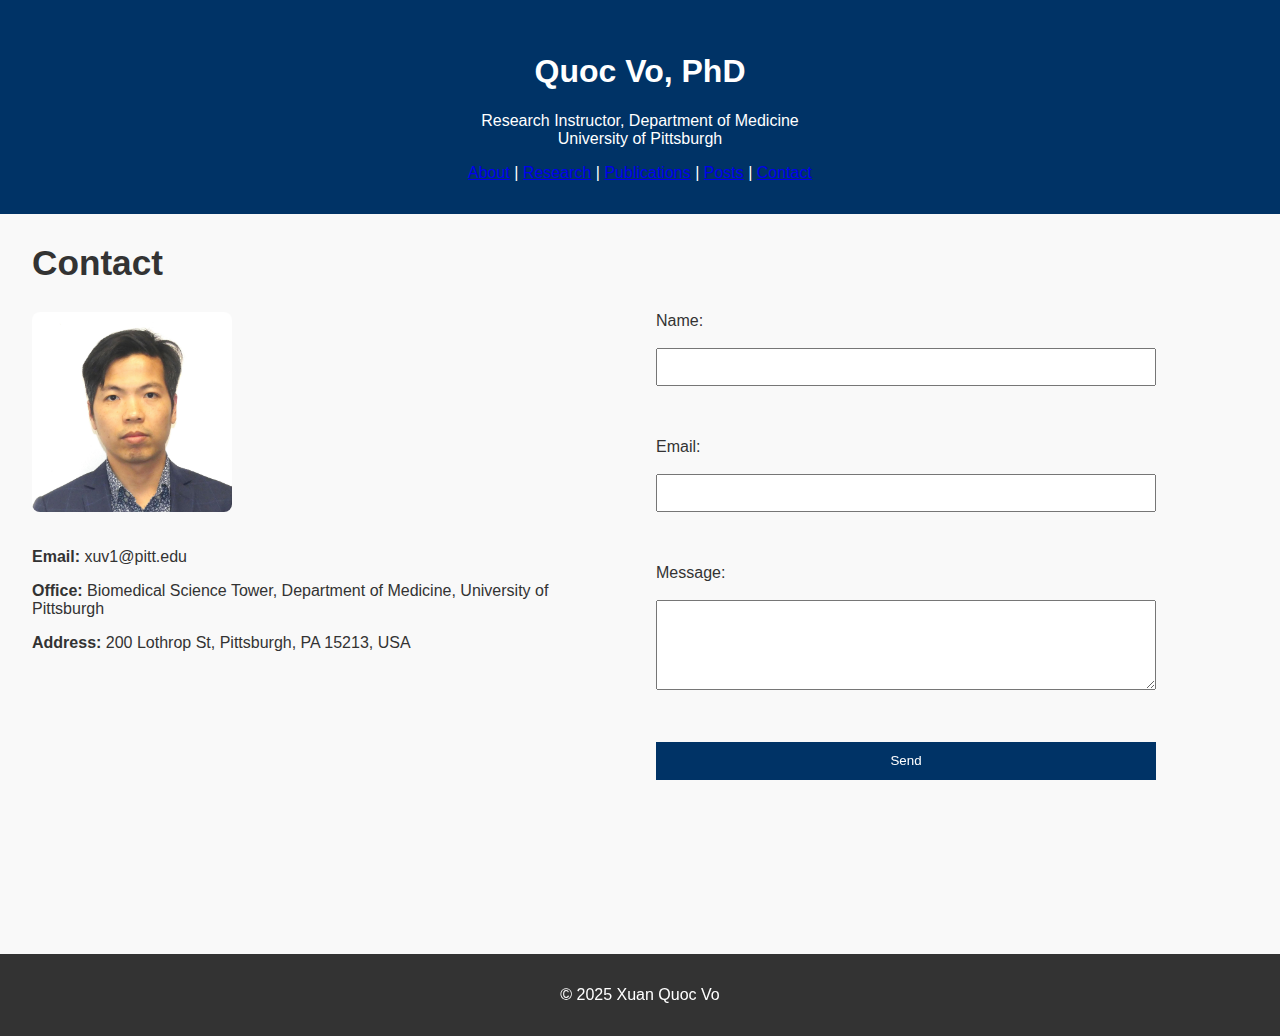
<file: contact.html>
<!DOCTYPE html>
<html lang="en">
<head>
  <meta charset="UTF-8">
  <meta name="viewport" content="width=device-width, initial-scale=1.0">
  <title>Contact - Quoc Vo</title>
  <link rel="stylesheet" href="style.css">
</head>
<body>
  <header>
    <h1>Quoc Vo, PhD</h1>
    <p>Research Instructor, Department of Medicine<br>University of Pittsburgh</p>
    <nav>
      <a href="about.html">About</a> |
      <a href="research.html">Research</a> |
      <a href="publications.html">Publications</a> |
      <a href="posts.html">Posts</a> |
      <a href="contact.html">Contact</a>
    </nav>
  </header>

  <main>
    <h2>Contact</h2>
    <div class="contact-container">
      <div class="contact-info">
        <img src="profile.jpg" alt="Xuan Quoc Vo" style="max-width: 200px; border-radius: 8px; margin-bottom: 1rem;">
        <p><strong>Email:</strong> xuv1@pitt.edu</p>
        <p><strong>Office:</strong> Biomedical Science Tower, Department of Medicine, University of Pittsburgh</p>
        <p><strong>Address:</strong> 200 Lothrop St, Pittsburgh, PA 15213, USA</p>
        <div style="margin-top: 1rem;">
          <iframe src="https://www.google.com/maps/embed?pb=!1m18!1m12!1m3!1d3021.939274570995!2d-79.96125058459245!3d40.442492979360444!2m3!1f0!2f0!3f0!3m2!1i1024!2i768!4f13.1!3m3!1m2!1s0x8834f3fd9dd066b1%3A0xc0e0eeb7e62d688!2sUniversity%20of%20Pittsburgh!5e0!3m2!1sen!2sus!4v1627045534358!5m2!1sen!2sus" width="100%" height="250" style="border:0; border-radius: 8px;" allowfullscreen="" loading="lazy"></iframe>
        </div>
      </div>

      <div class="contact-form">
        <form>
          <label for="name">Name:</label><br>
          <input type="text" id="name" name="name"><br><br>
          <label for="email">Email:</label><br>
          <input type="email" id="email" name="email"><br><br>
          <label for="message">Message:</label><br>
          <textarea id="message" name="message" rows="4"></textarea><br><br>
          <button type="submit">Send</button>
        </form>
      </div>
    </div>
  </main>

  <footer>
    <p>&copy; 2025 Xuan Quoc Vo</p>
  </footer>
</body>
</html>
</file>
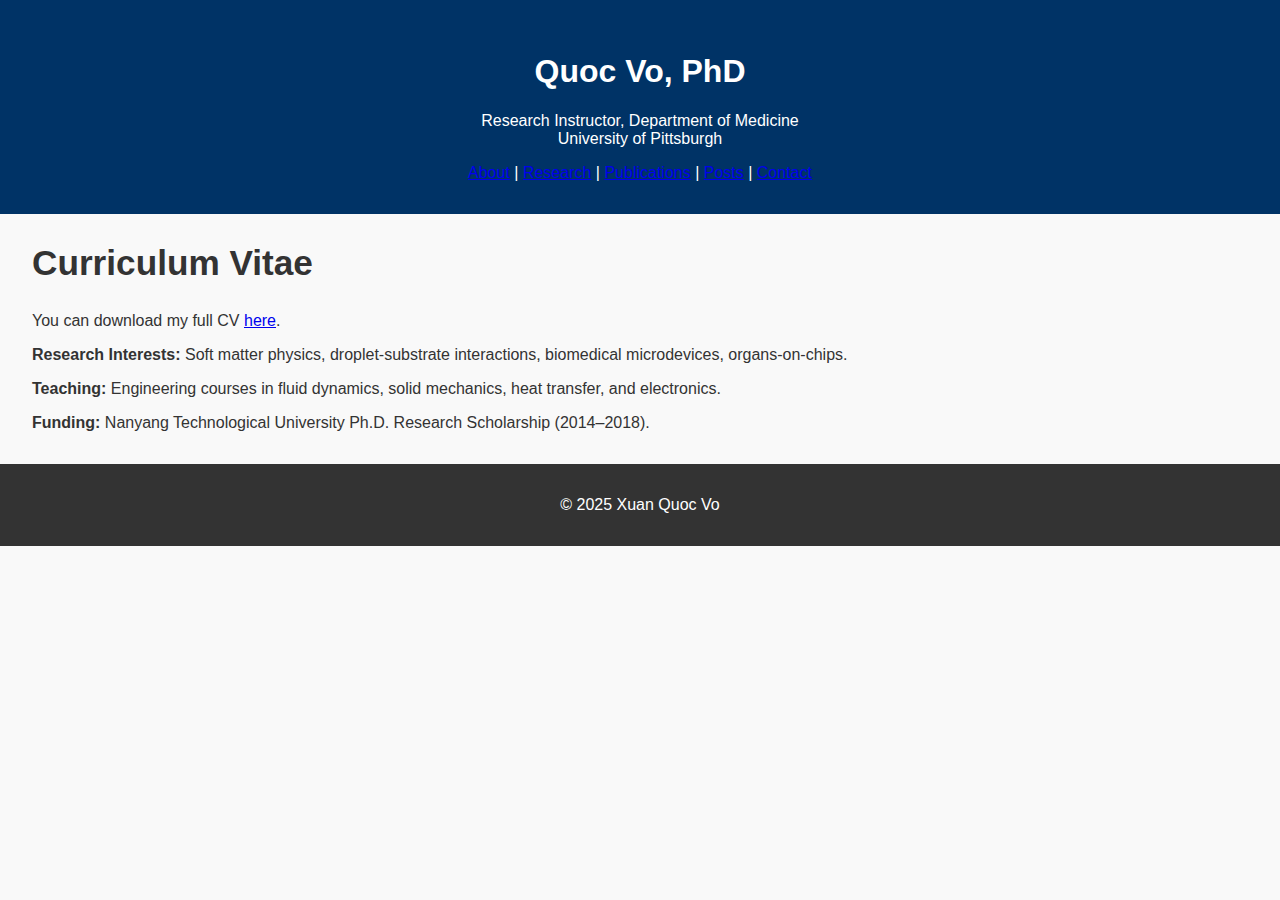
<file: posts.html>
<!DOCTYPE html>
<html lang="en">
<head>
  <meta charset="UTF-8">
  <meta name="viewport" content="width=device-width, initial-scale=1.0">
  <title>Posts - Quoc Vo</title>
  <link rel="stylesheet" href="style.css">
</head>
<body>
  <header>
    <h1>Quoc Vo, PhD</h1>
    <p>Research Instructor, Department of Medicine<br>University of Pittsburgh</p>
    <nav>
      <a href="about.html">About</a> |
      <a href="research.html">Research</a> |
      <a href="publications.html">Publications</a> |
      <a href="posts.html">Posts</a> |
      <a href="contact.html">Contact</a>
    </nav>
  </header>

  <main>
    <h2>Curriculum Vitae</h2>
    <p>You can download my full CV <a href="cv_quoc_vo.pdf" target="_blank">here</a>.</p>
    <p><strong>Research Interests:</strong> Soft matter physics, droplet-substrate interactions, biomedical microdevices, organs-on-chips.</p>
    <p><strong>Teaching:</strong> Engineering courses in fluid dynamics, solid mechanics, heat transfer, and electronics.</p>
    <p><strong>Funding:</strong> Nanyang Technological University Ph.D. Research Scholarship (2014–2018).</p>
  </main>

  <footer>
    <p>&copy; 2025 Xuan Quoc Vo</p>
  </footer>
</body>
</html>
</file>
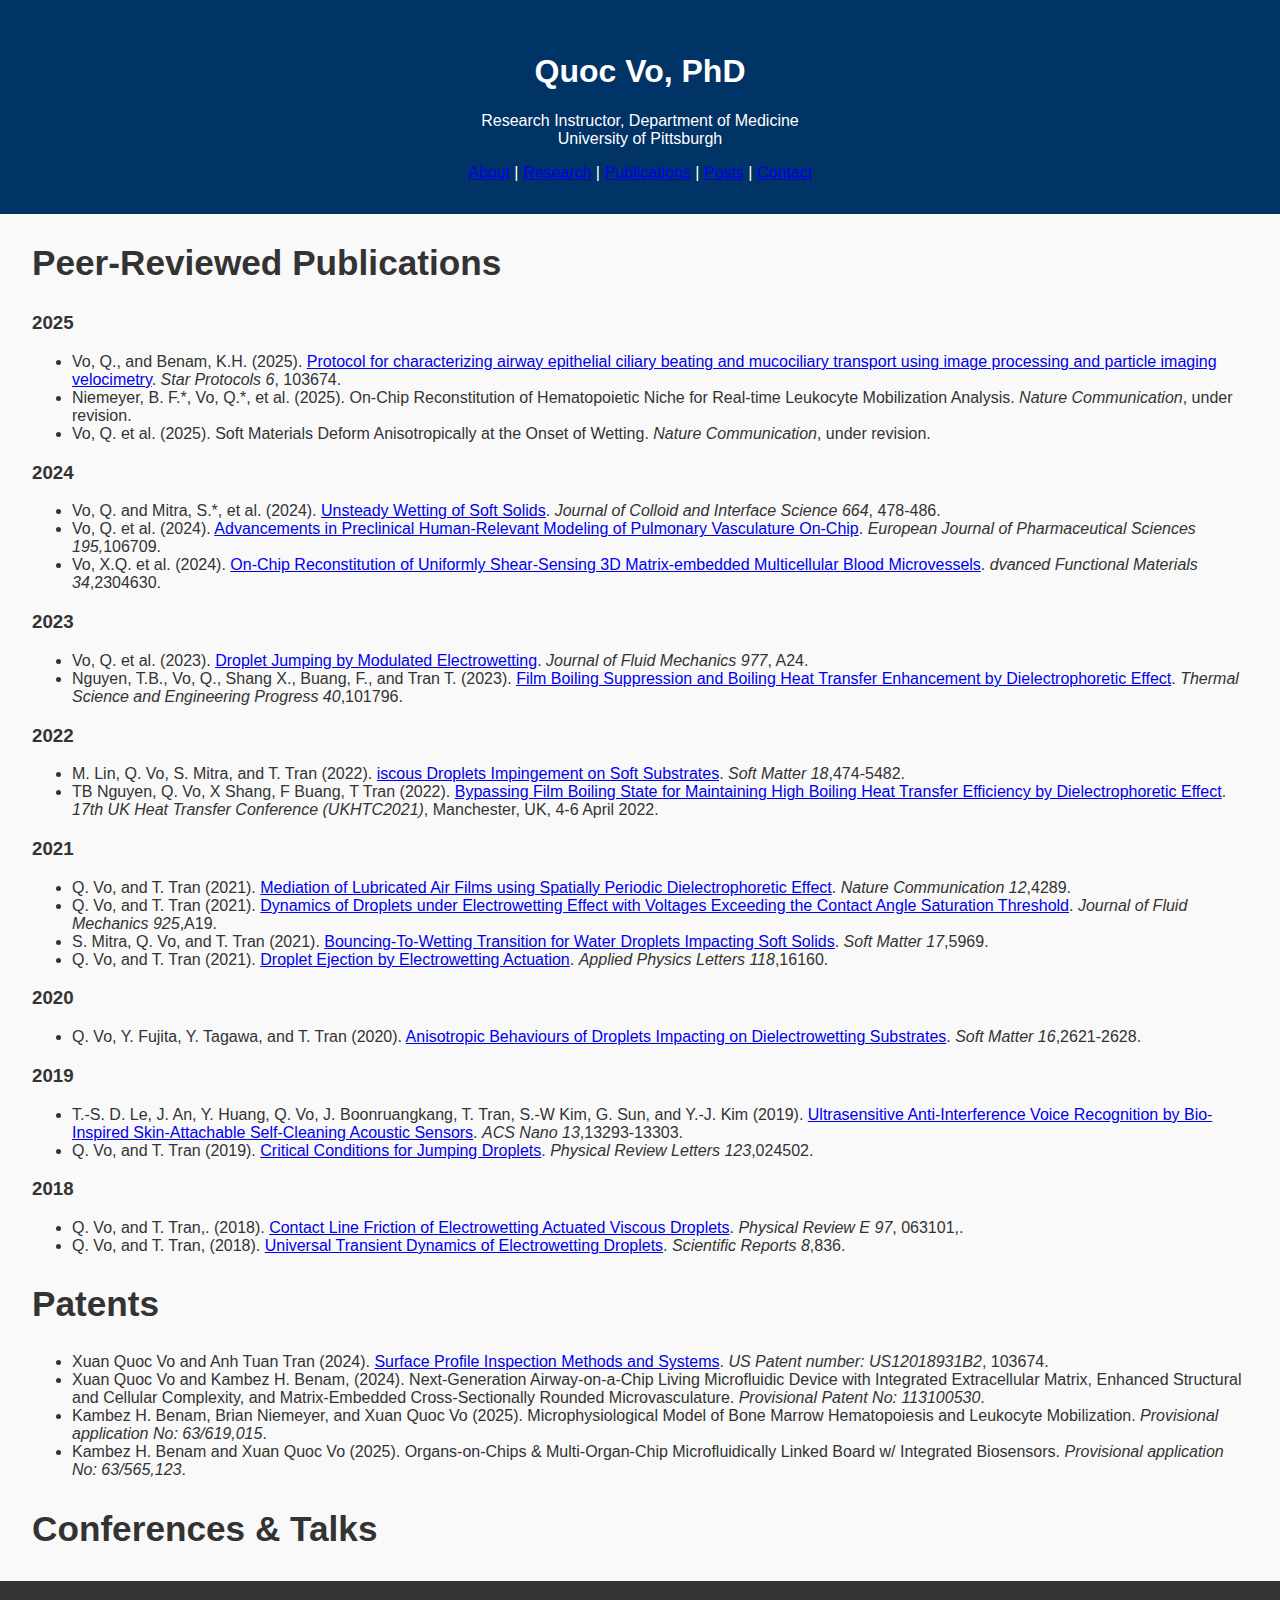
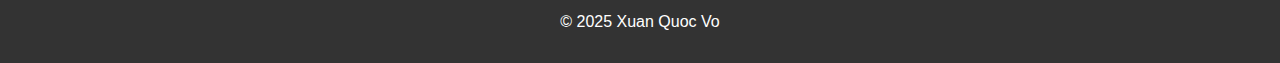
<file: publications.html>
<!DOCTYPE html>
<html lang="en">
<head>
  <meta charset="UTF-8">
  <meta name="viewport" content="width=device-width, initial-scale=1.0">
  <title>Publications - Quoc Vo</title>
  <link rel="stylesheet" href="style.css">
</head>
<body>
  <header>
    <h1>Quoc Vo, PhD</h1>
    <p>Research Instructor, Department of Medicine<br>University of Pittsburgh</p>
    <nav>
      <a href="about.html">About</a> |
      <a href="research.html">Research</a> |
      <a href="publications.html">Publications</a> |
      <a href="posts.html">Posts</a> |
      <a href="contact.html">Contact</a>
    </nav>
  </header>
  <main>
  <h2> Peer-Reviewed Publications</h2>

      <h3>2025</h3>
      <ul>
        <li>Vo, Q., and Benam, K.H. (2025). <a href="https://doi.org/10.1016/j.xpro.2025.103674" target="_blank"> 
          Protocol for characterizing airway epithelial ciliary beating and mucociliary transport using image processing and particle imaging velocimetry</a>. <em>Star Protocols 6</em>, 103674.</li>
        <li> Niemeyer, B. F.*, Vo, Q.*, et al. (2025). On-Chip Reconstitution of Hematopoietic Niche for Real-time Leukocyte Mobilization Analysis</a>. <em>Nature Communication</em>, under revision.</li>
        <li>Vo, Q. et al. (2025). Soft Materials Deform Anisotropically at the Onset of Wetting</a>. <em>Nature Communication</em>, under revision.</li>
     </ul>

      <h3>2024</h3>
      <ul>
        <li>Vo, Q. and Mitra, S.*, et al. (2024). <a href="https://doi.org/10.1016/j.jcis.2024.02.217" target="_blank">Unsteady Wetting of Soft Solids</a>. <em>Journal of Colloid and Interface Science 664</em>, 478-486.</li>
        <li>Vo, Q. et al. (2024). <a href="https://doi.org/10.1016/j.ejps.2024.106709" target="_blank">Advancements in Preclinical Human-Relevant Modeling of Pulmonary Vasculature On-Chip</a>. <em>
          European Journal of Pharmaceutical Sciences 195,</em>106709.</li>
        <li>Vo, X.Q. et al. (2024). <a href="https://doi.org/10.1002/adfm.202470054" target="_blank">On-Chip Reconstitution of Uniformly Shear-Sensing 3D Matrix-embedded Multicellular Blood Microvessels</a>.<em>
          dvanced Functional Materials 34</em>,2304630.</li>
      </ul>
      <h3>2023</h3>
      <ul>
        <li>Vo, Q. et al. (2023). <a href="https://doi.org/10.1017/jfm.2023.948" target="_blank">Droplet Jumping by Modulated Electrowetting</a>. <em>Journal of Fluid Mechanics 977</em>, A24.</li>
        <li>Nguyen, T.B., Vo, Q., Shang X., Buang, F., and Tran T. (2023). <a href="https://doi.org/10.1016/j.tsep.2023.101796" target="_blank">
          Film Boiling Suppression and Boiling Heat Transfer Enhancement by Dielectrophoretic Effect</a>. <em>Thermal Science and Engineering Progress 40</em>,101796.</li>
          </ul>
      <h3>2022</h3>
      <ul>
        <li>M. Lin, Q. Vo, S. Mitra, and T. Tran (2022). <a href="https://doi.org/10.1039/D2SM00709F" target="_blank">iscous Droplets Impingement on Soft Substrates</a>. <em>Soft Matter 18</em>,474-5482.</li>
        <li>TB Nguyen, Q. Vo, X Shang, F Buang, T Tran (2022). <a href="http://cfd.mace.manchester.ac.uk/ukhtc21-proc/papers/O-1-3.pdf" target="_blank">
          Bypassing Film Boiling State for Maintaining High Boiling Heat Transfer Efficiency by Dielectrophoretic Effect</a>. <em>17th UK Heat Transfer Conference (UKHTC2021)</em>, Manchester, UK, 4-6 April 2022.</li>
      </ul>
      <h3>2021</h3>
      <ul>
        <li>Q. Vo, and T. Tran (2021). <a href="https://doi.org/10.1038/s41467-021-24534-6" target="_blank">
          Mediation of Lubricated Air Films using Spatially Periodic Dielectrophoretic Effect</a>. <em>Nature Communication 12</em>,4289.</li>
        <li>Q. Vo, and T. Tran (2021). <a href="https://doi.org/10.1017/jfm.2021.677" target="_blank">
          Dynamics of Droplets under Electrowetting Effect with Voltages Exceeding the Contact Angle Saturation Threshold</a>. <em>Journal of Fluid Mechanics 925</em>,A19.</li>
        <li>S. Mitra, Q. Vo, and T. Tran (2021). <a href="https://doi.org/10.1039/D1SM00339A" target="_blank">
          Bouncing-To-Wetting Transition for Water Droplets Impacting Soft Solids</a>. <em>Soft Matter 17</em>,5969.</li>
        <li>Q. Vo, and T. Tran (2021). <a href="https://doi.org/10.1063/5.0044500" target="_blank">
          Droplet Ejection by Electrowetting Actuation</a>. <em>Applied Physics Letters 118</em>,16160.</li>
      </ul>
      <h3>2020</h3>
      <ul>
        <li>Q. Vo, Y. Fujita, Y. Tagawa, and T. Tran (2020). <a href="https://doi.org/10.1039/C9SM02322D" target="_blank">
          Anisotropic Behaviours of Droplets Impacting on Dielectrowetting Substrates</a>. <em>Soft Matter 16</em>,2621-2628.</li>
      </ul>
      <h3>2019</h3>
      <ul>
        <li>T.-S. D. Le, J. An, Y. Huang, Q. Vo, J. Boonruangkang, T. Tran, S.-W Kim, G. Sun, and Y.-J. Kim (2019). <a href="https://doi.org/10.1021/acsnano.9b06354" target="_blank">
          Ultrasensitive Anti-Interference Voice Recognition by Bio-Inspired Skin-Attachable Self-Cleaning Acoustic Sensors</a>. <em>ACS Nano 13</em>,13293-13303.</li>
        <li>Q. Vo, and T. Tran (2019). <a href="https://doi.org/10.1103/PhysRevLett.123.024502" target="_blank">
          Critical Conditions for Jumping Droplets</a>. <em>Physical Review Letters 123</em>,024502.</li>
      </ul>
      <h3>2018</h3>
      <ul>
        <li>Q. Vo, and T. Tran,. (2018). <a href="https://doi.org/10.1103/PhysRevE.97.063101" target="_blank">
          Contact Line Friction of Electrowetting Actuated Viscous Droplets</a>. <em>Physical Review E 97</em>, 063101,.</li>
        <li>Q. Vo, and T. Tran, (2018). <a href="https://doi.org/10.1038/s41598-018-19167-7" target="_blank">
          Universal Transient Dynamics of Electrowetting Droplets</a>. <em>Scientific Reports 8</em>,836.</li>
      </ul>
      
      <!--<ul>
        <li><strong>2025:</strong>/li>
         <li Droplet dynamics on patterned substrates. <em>Nature Communications</em></li>
        <li><strong>2024:</strong> Droplet dynamics on patterned substrates. <em>Nature Communications</em></li>
        <li><strong>2023:</strong> Substrate wetting and elastocapillary effects. <em>Physical Review Letters</em></li>
        <li><strong>2022:</strong> Microfluidic platforms for disease modeling. <em>Advanced Functional Materials</em></li>
      </ul>-->

      <h2> Patents</h2>
        <ul>
          <li>Xuan Quoc Vo and Anh Tuan Tran (2024). <a href="https://patents.google.com/patent/US20220373322A1/en?q=(%22Surface+profile+inspection+methods+and+systems%22)&oq=%22Surface+profile+inspection+methods+and+systems%22" target="_blank"> 
          Surface Profile Inspection Methods and Systems</a>. <em>US Patent number: US12018931B2</em>, 103674.</li>
          <li> Xuan Quoc Vo and Kambez H. Benam, (2024). 
            Next-Generation Airway-on-a-Chip Living Microfluidic Device with Integrated Extracellular Matrix, Enhanced Structural and Cellular Complexity, 
            and Matrix-Embedded Cross-Sectionally Rounded Microvasculature. <em>Provisional Patent No: 113100530</em>.</li>
          <li>Kambez H. Benam, Brian Niemeyer, and Xuan Quoc Vo (2025). 
            Microphysiological Model of Bone Marrow Hematopoiesis and Leukocyte Mobilization. <em>Provisional application No: 63/619,015</em>.</li>
          <li>Kambez H. Benam and Xuan Quoc Vo (2025). 
            Organs-on-Chips & Multi-Organ-Chip Microfluidically Linked Board w/ Integrated Biosensors. <em>Provisional application No: 63/565,123</em>.</li>
     </ul>
      <h2> Conferences & Talks</h2>
	
	
	
</main>
  
    <footer>
    <p>&copy; 2025 Xuan Quoc Vo</p>
  </footer>
</body>
</html>
</file>
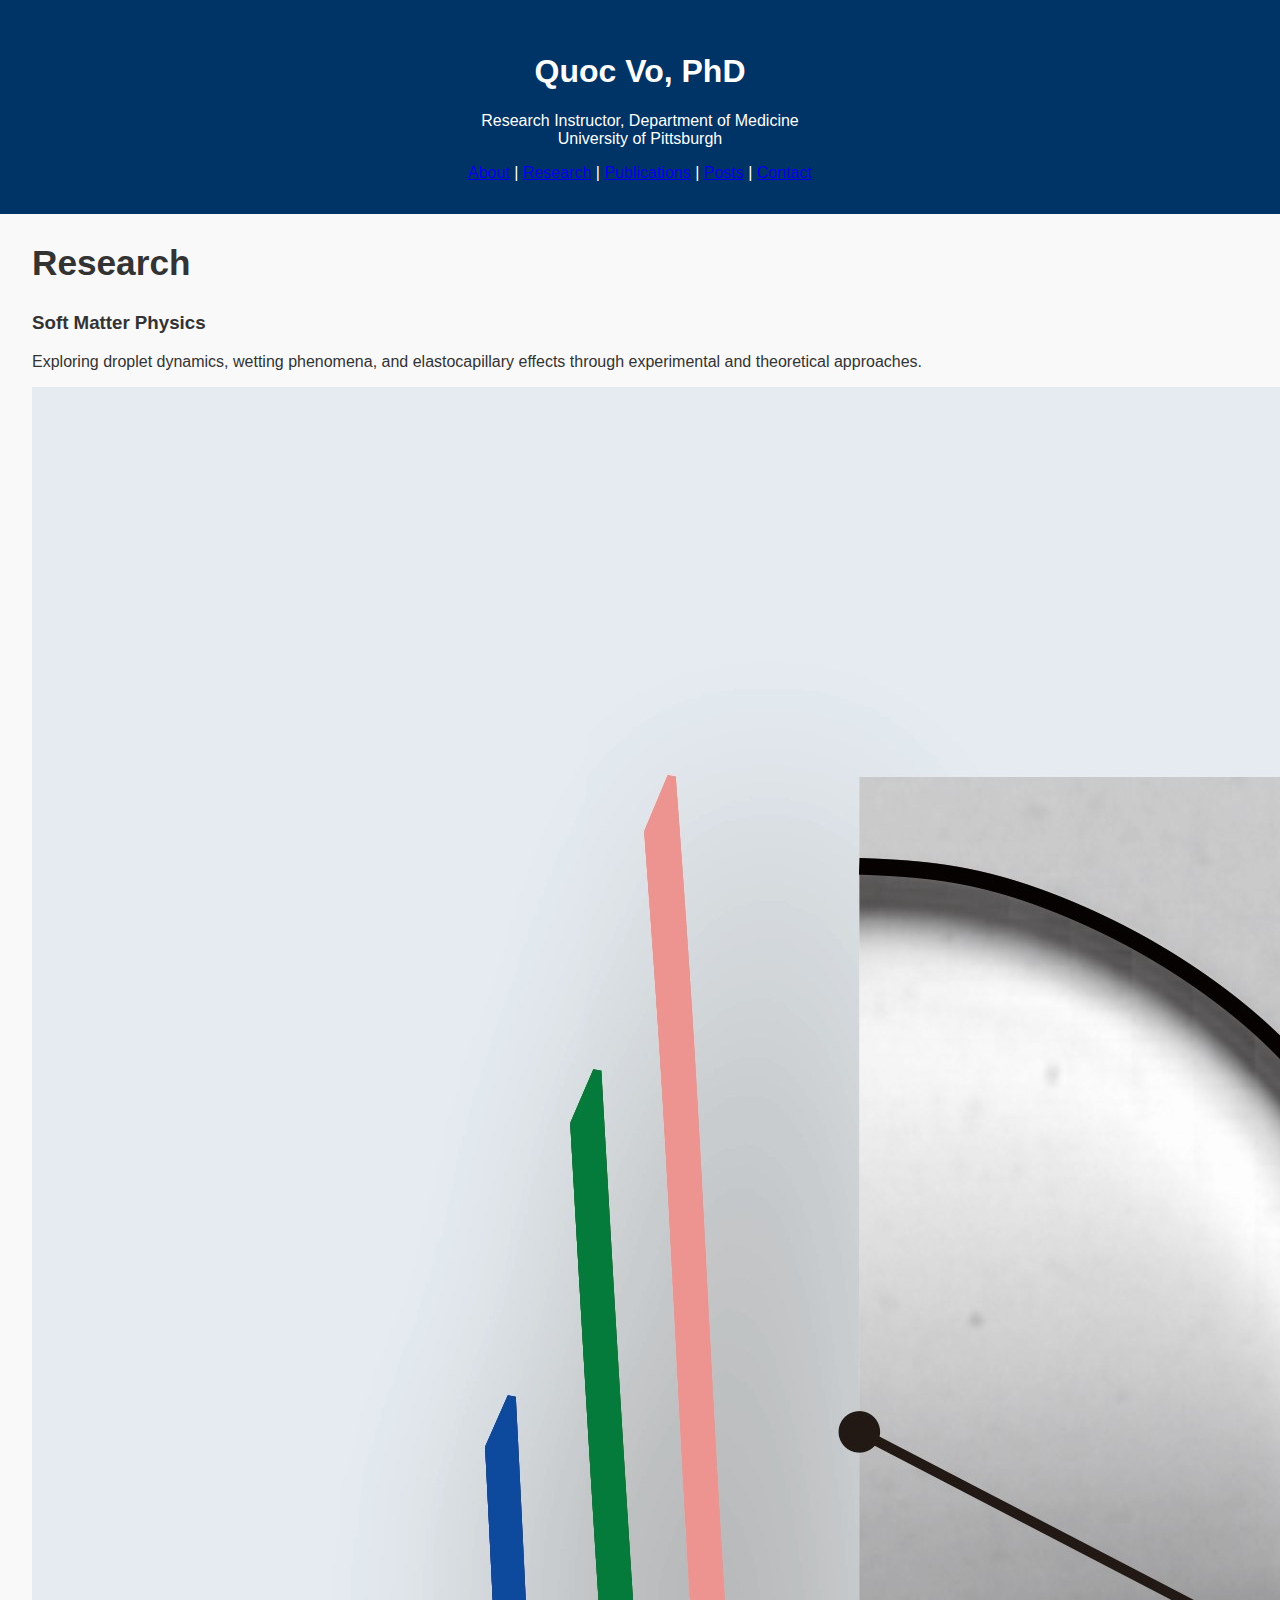
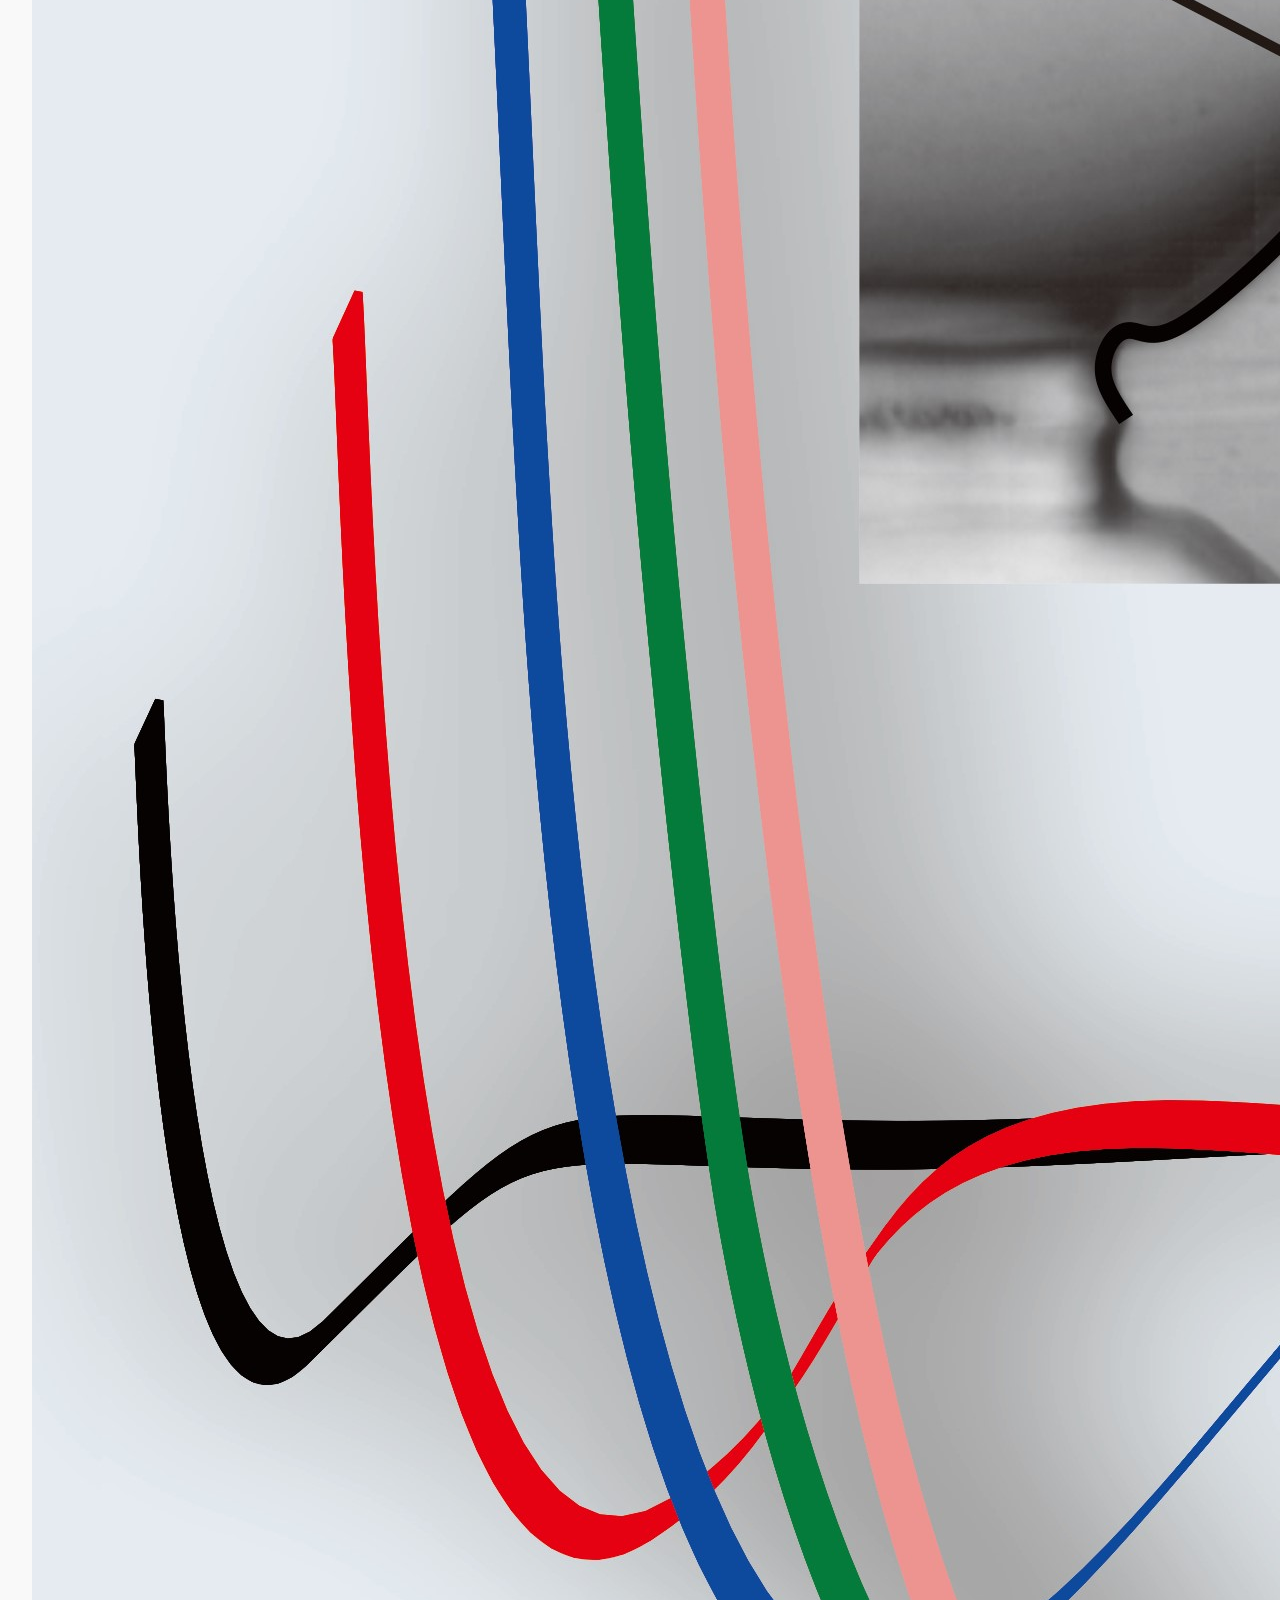
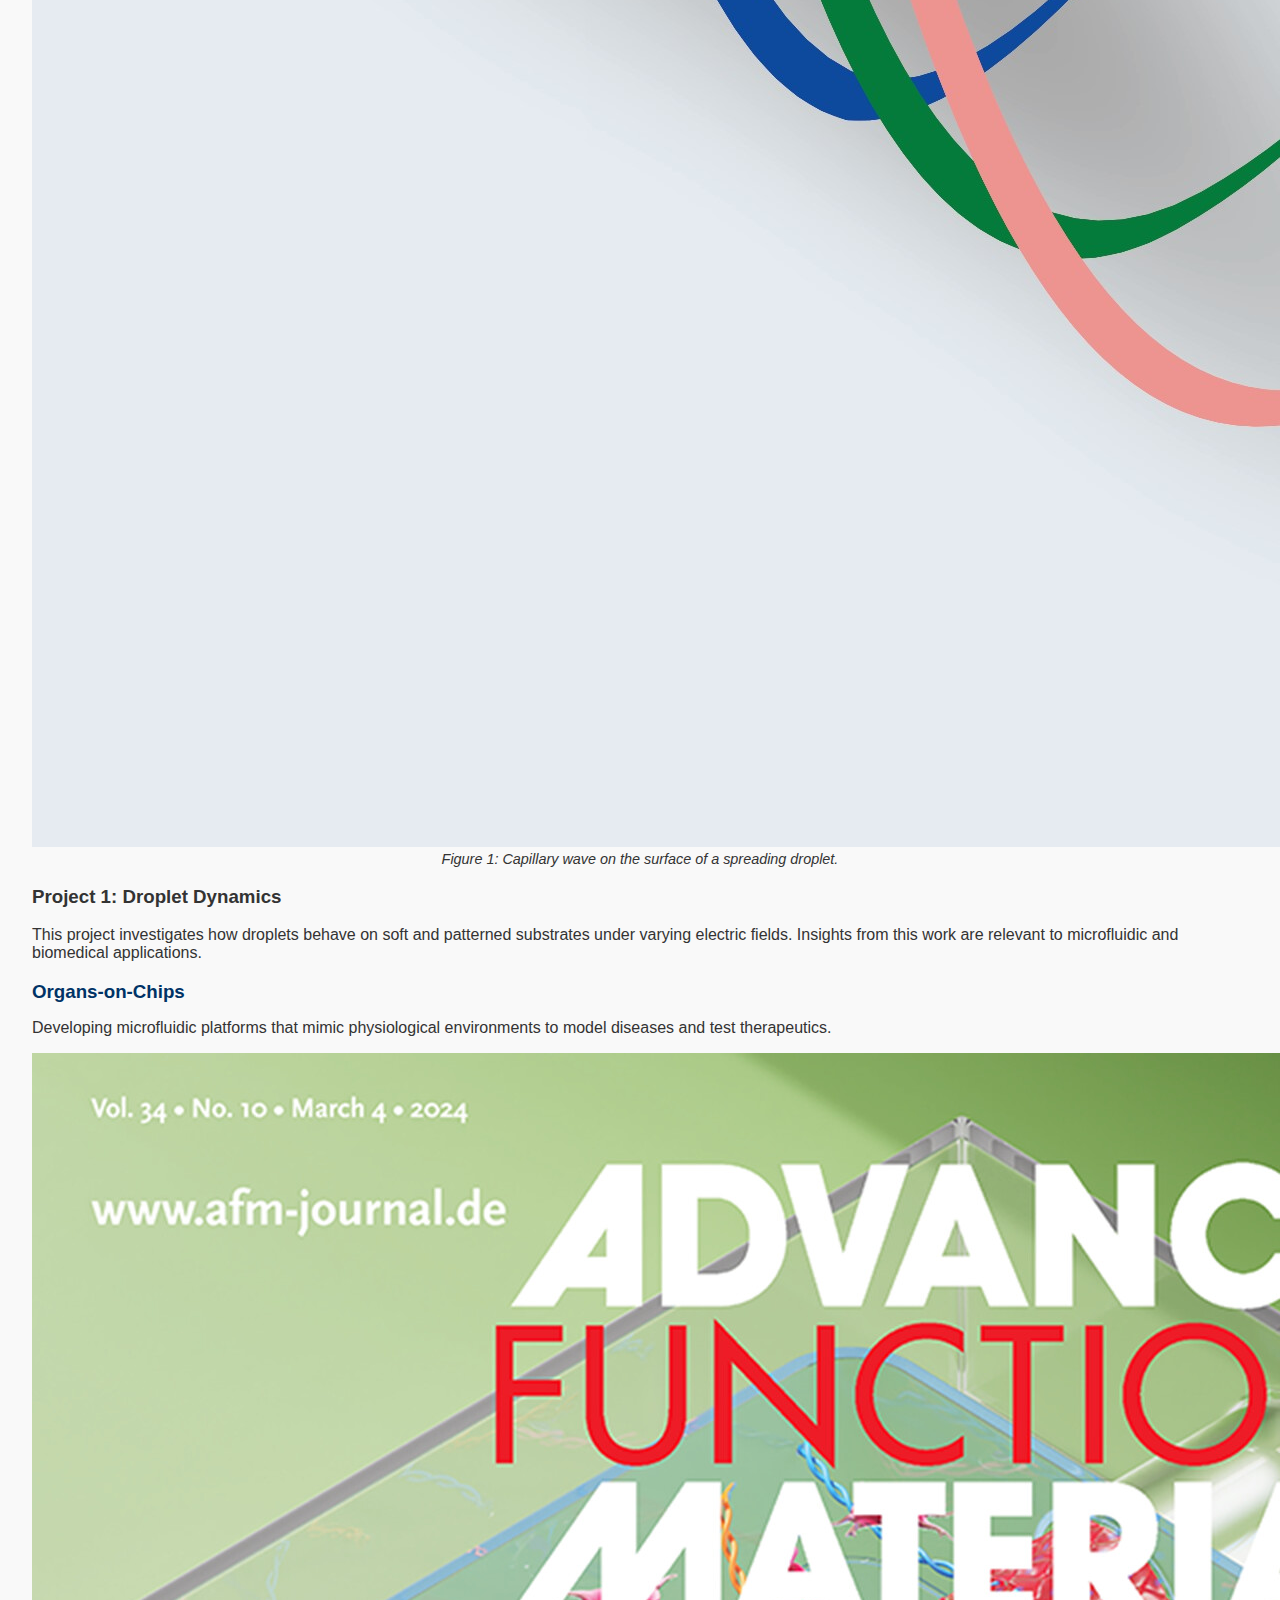
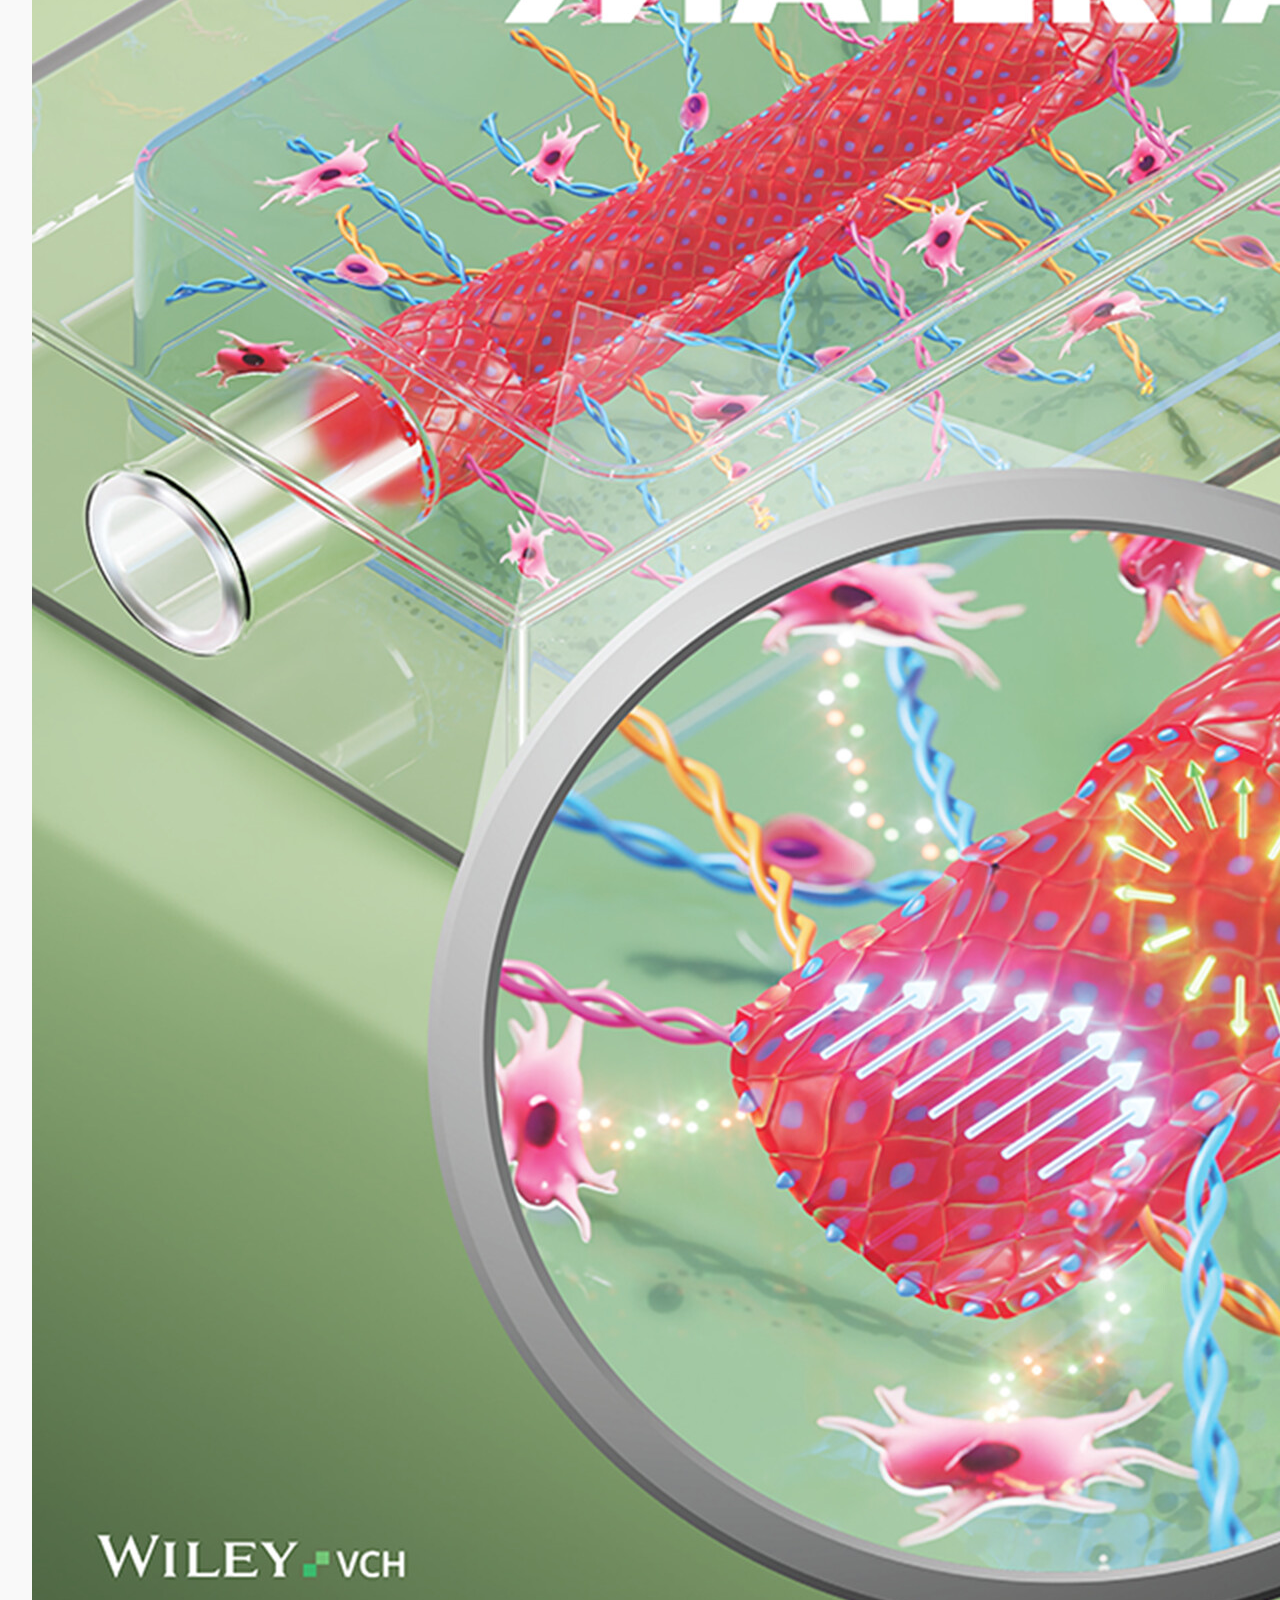
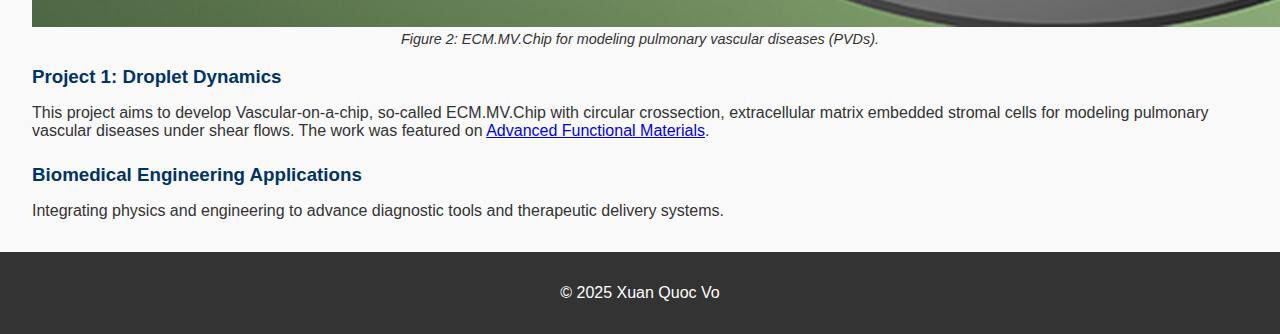
<file: research.html>
<!DOCTYPE html>
<html lang="en">
<head>
  <meta charset="UTF-8">
  <meta name="viewport" content="width=device-width, initial-scale=1.0">
  <title>Research - Quoc Vo</title>
  <link rel="stylesheet" href="style.css">
</head>
<body>
  <header>
    <h1>Quoc Vo, PhD</h1>
    <p>Research Instructor, Department of Medicine<br>University of Pittsburgh</p>
    <nav>
      <a href="about.html">About</a> |
      <a href="research.html">Research</a> |
      <a href="publications.html">Publications</a> |
      <a href="posts.html">Posts</a> |
      <a href="contact.html">Contact</a>
    </nav>
  </header>

  <main class="research-page">
    <h2>Research</h2>
      <h3>Soft Matter Physics</h3>
      <p>Exploring droplet dynamics, wetting phenomena, and elastocapillary effects through experimental and theoretical approaches.</p>
      <div class="figure-row">
            <img src="figures/capillary_waves.jpg" alt="Droplet dynamics illustration">
            <figcaption style="text-align: center; font-style: italic; font-size: 0.9rem;">Figure 1: Capillary wave on the surface of a spreading droplet.</figcaption>
        <div class="figure-text">
           <h3>Project 1: Droplet Dynamics</h3>
          <p>This project investigates how droplets behave on soft and patterned substrates under varying electric fields. Insights from this work are relevant to microfluidic and biomedical applications.</p>
        </div>
      </div> 

    <div class="research-subsection">
      <h3>Organs-on-Chips</h3>
      <p>Developing microfluidic platforms that mimic physiological environments to model diseases and test therapeutics.</p>
      <div class="figure-row">
            <img src="figures/ECM_MV_Chip.jpg" alt="Droplet dynamics illustration">
            <figcaption style="text-align: center; font-style: italic; font-size: 0.9rem;">Figure 2: ECM.MV.Chip for modeling pulmonary vascular diseases (PVDs).</figcaption>
        <div class="figure-text">
           <h3>Project 1: Droplet Dynamics</h3>
          <p>This project aims to develop Vascular-on-a-chip, so-called ECM.MV.Chip with circular crossection, extracellular matrix embedded stromal cells for modeling pulmonary vascular diseases under shear flows. 
            The work was featured on <a href="https://doi.org/10.1002/adfm.202470054" target="_blank">Advanced Functional Materials</a>.</p>
        </div>
      </div> 
    </div>

    <div class="research-subsection">
      <h3>Biomedical Engineering Applications</h3>
      <p>Integrating physics and engineering to advance diagnostic tools and therapeutic delivery systems.</p>
    </div>
  </main>

  <footer>
    <p>&copy; 2025 Xuan Quoc Vo</p>
  </footer>
</body>
</html>
</file>
<file: style.css>
main {
  margin-left: 2rem;
  margin-right: 2rem;
}

body {
      font-family: 'Segoe UI', sans-serif;
      margin: 0;
      background: #f9f9f9;
      color: #333;
    }

    header {
      background: #003366;
      color: white;
      padding: 2rem;
      text-align: center;
    }

    .tab-nav {
      text-align: center;
      background-color: #eee;
      padding: 1rem 0;
    }

    .tab-button {
      background: none;
      border: none;
      font-size: 1rem;
      margin: 0 1rem;
      padding: 0.5rem 1rem;
      cursor: pointer;
      font-weight: bold;
      color: #003366;
    }

    .tab-button.active {
      border-bottom: 2px solid #003366;
      color: #000;
    }

    .tab-content {
      display: none;
      padding: 2rem;
    }

    .tab-content.active {
      display: block;
    }
   .about-container {
      display: flex;
      flex-wrap: wrap-reverse;
      gap: 2rem;
      align-items: flex-start;
    }
    .about-photo {
      flex: 1;
      min-width: 250px;
    }
    .about-photo img {
      width: 100%;
      max-width: 250px;
      border-radius: 8px;
      margin-bottom: 1rem;
    }
    .about-bio {
      font-style: italic;
      font-size: 0.9rem;
      color: #555;
    }
    .about-text {
      flex: 2;
      min-width: 250px;
      padding-left: 0; /* Make sure there's no unintended padding */
    }
    .about-text h3 {
      margin-top: 1rem;
      margin-bottom: 0.5rem;
      color: #003366;
      border-bottom: 1px solid #ccc;
      padding-bottom: 0.3rem;
  }
    @media (max-width: 768px) {
      .about-container {
        flex-direction: column;
      }
      .about-text, .about-photo 
      { 
        width: 100%;
      }
    }

  .research-subsection {
    margin-bottom: 1.5rem;
  }
  .research-subsection h3 {
    color: #003366;
    margin-bottom: 0.5rem;
  }
    .contact-container {
      display: flex;
      flex-wrap: wrap;
      gap: 2rem;
      align-items: flex-start;
    }

    .contact-info {
      flex: 1;
      min-width: 250px;
    }

    .contact-info img {
      width: 100%;
      max-width: 250px;
      border-radius: 8px;
      margin-bottom: 1rem;
    }

    .contact-form {
      flex: 1;
      min-width: 250px;
    }

    form {
      display: flex;
      flex-direction: column;
      max-width: 500px;
    }

    input, textarea {
      margin-bottom: 1rem;
      padding: 0.5rem;
      font-size: 1rem;
    }

    button {
      background-color: #003366;
      color: white;
      padding: 0.7rem;
      border: none;
      cursor: pointer;
    }

    footer {
      background: #333;
      color: white;
      text-align: center;
      padding: 1rem;
      margin-top: 2rem;
    }

/* Heading style for all pages */
h2 {
  font-size: 2.2rem;
  /* color: #003366;*/
  color: #ffffff
  margin-bottom: 1rem;
}

/* Layout for the contact page */
.contact-container {
  display: flex;
  flex-wrap: wrap;
  gap: 2rem;
}
.contact-info, .contact-form {
  flex: 1;
  min-width: 250px;
}
@media (max-width: 768px) {
  .contact-container {
    flex-direction: column;
  }
}
</file>
